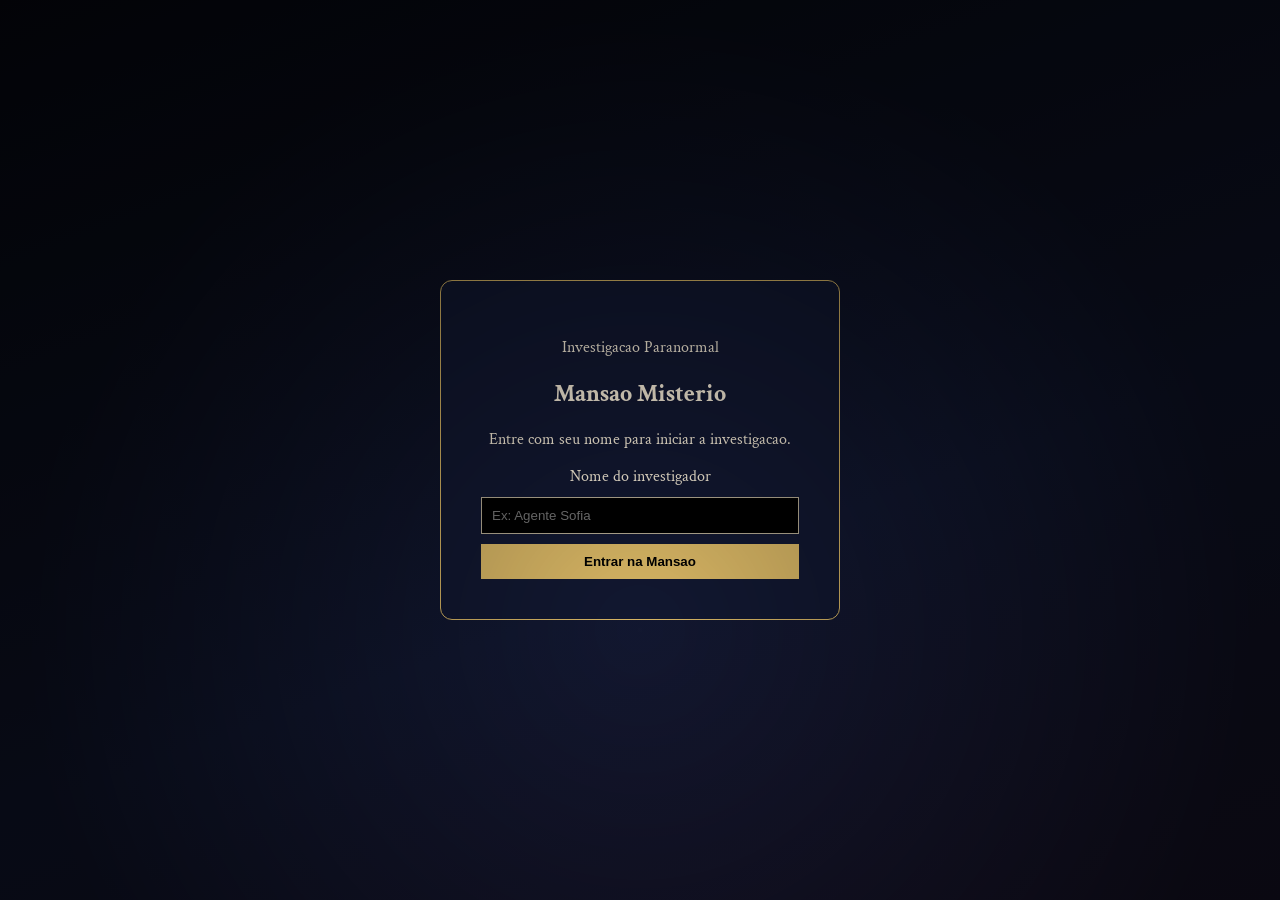
<file: index.html>
﻿<!DOCTYPE html>
<html lang="pt-BR">
<head>
  <meta charset="UTF-8">
  <meta http-equiv="refresh" content="0; url=login.html">
  <meta name="viewport" content="width=device-width, initial-scale=1.0">
  <title>Misterio - Redirecionando</title>
</head>
<body>
  <p>Redirecionando para a tela de login...</p>
</body>
</html>
</file>
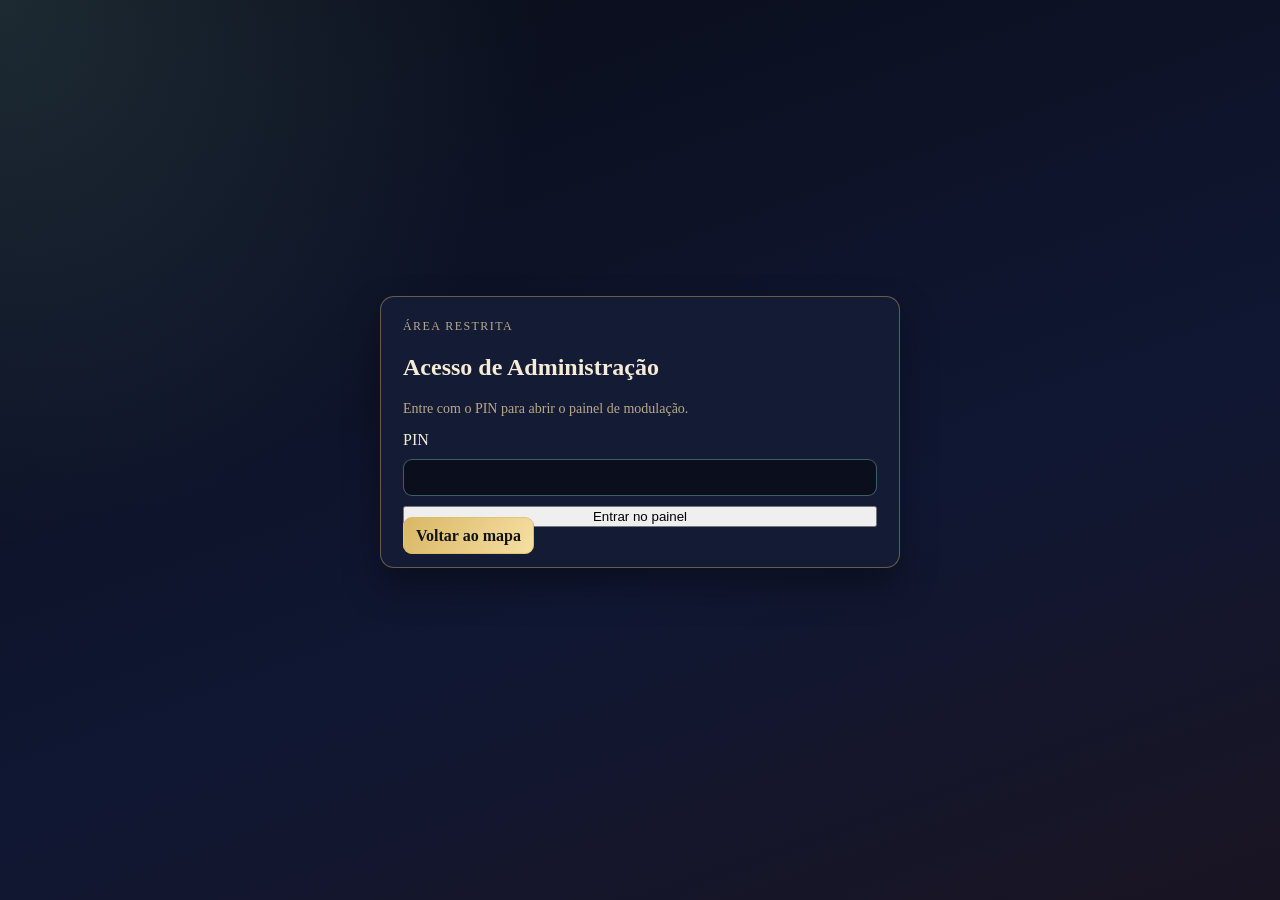
<file: admin-login.html>
<!DOCTYPE html>
<html lang="pt-BR">
<head>
  <meta charset="UTF-8">
  <meta name="viewport" content="width=device-width, initial-scale=1.0">
  <title>Acesso Admin</title>
  <link rel="stylesheet" href="admin.css?v=20260521a">
</head>
<body class="admin-page">
  <main class="admin-wrap">
    <section class="admin-card">
      <p class="admin-eyebrow">Área Restrita</p>
      <h1>Acesso de Administração</h1>
      <p class="admin-muted">Entre com o PIN para abrir o painel de modulação.</p>

      <form id="admin-login-form" class="admin-form">
        <label for="admin-pin">PIN</label>
        <input id="admin-pin" name="admin-pin" type="password" required minlength="4" maxlength="24" autocomplete="off">
        <button type="submit">Entrar no painel</button>
      </form>

      <p id="admin-login-error" class="admin-error hidden">PIN inválido.</p>
      <a class="admin-link" href="mapa.html">Voltar ao mapa</a>
    </section>
  </main>

  <script src="modulacao.js?v=20260521a"></script>
</body>
</html>
</file>
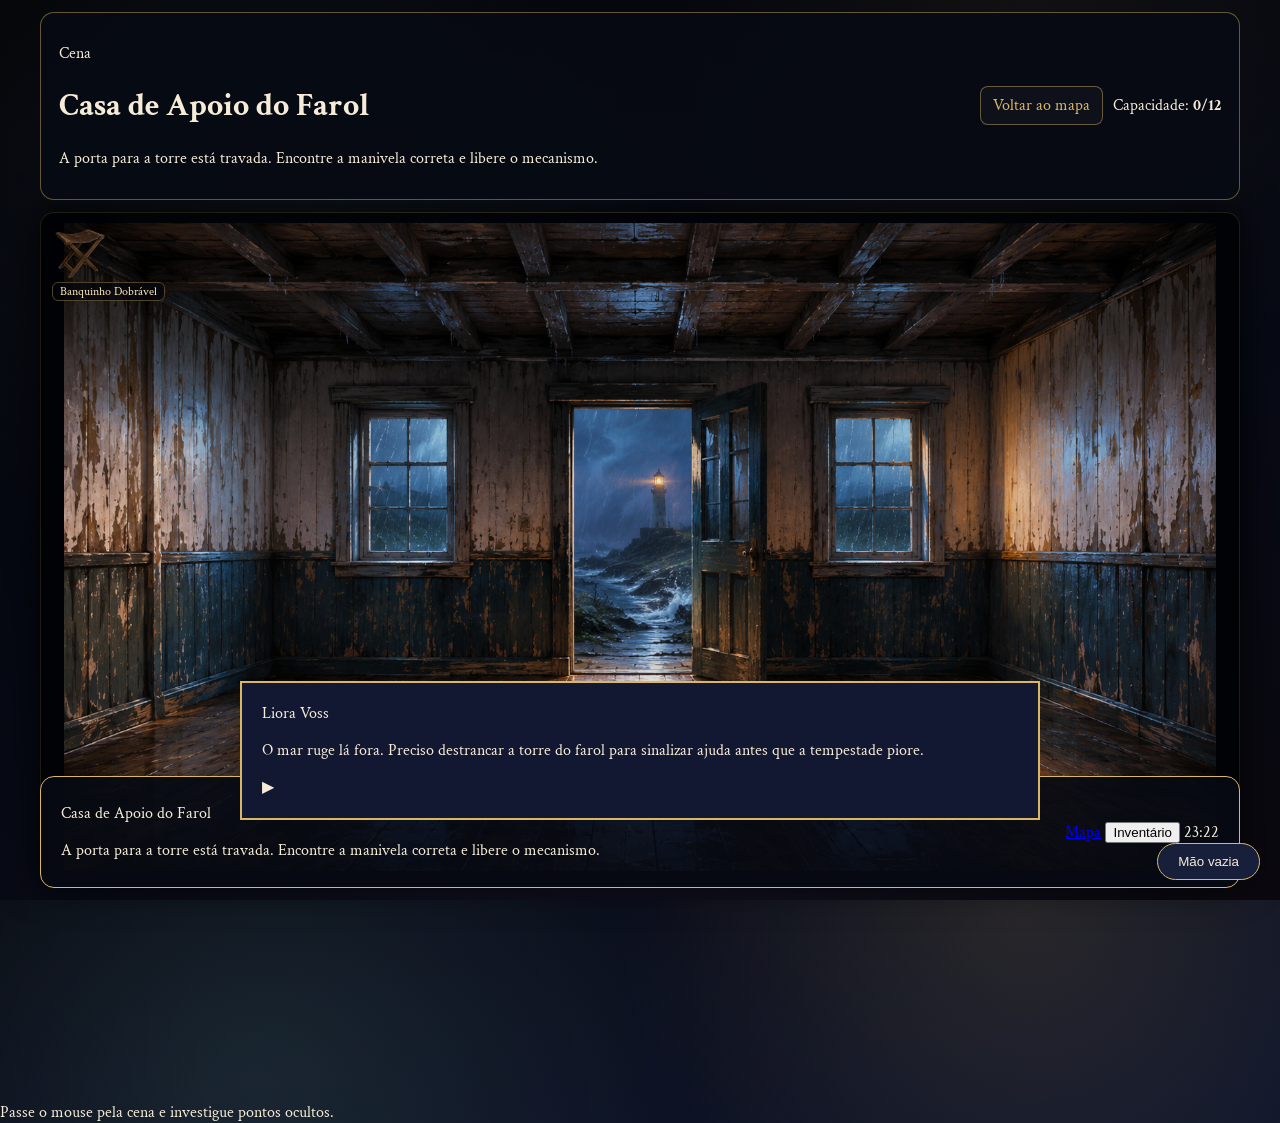
<file: game.html>
<!DOCTYPE html>
<html lang="pt-BR">
<head>
  <meta charset="UTF-8">
  <meta name="viewport" content="width=device-width, initial-scale=1.0">
  <title>Point-and-Click Adventure</title>
  <link rel="stylesheet" href="multipage.css?v=20260521c">
</head>
<body class="room-page">
  <!-- Container Principal do Jogo -->
  <div id="game-container">
    <header class="scene-header">
      <div>
        <p class="eyebrow">Cena</p>
        <h1 id="room-title">Carregando...</h1>
        <p id="room-goal" class="muted"></p>
      </div>
      <div class="scene-nav">
        <a class="scene-link" href="mapa.html">Voltar ao mapa</a>
        <span class="muted">Capacidade: <strong id="room-count">0/0</strong></span>
      </div>
    </header>

    <main class="scene-content">
      <!-- Frame da Cena (Contém imagem, overlays, lanterna e hotspots) -->
      <section class="scene-image-wrap">
        <div class="scene-frame" id="scene-frame">
          <img id="room-image" class="scene-image" src="" alt="Cenário Principal">
          
          <!-- Camada de Poeira/Volumétrica -->
          <div class="scene-dust-overlay" aria-hidden="true"></div>
          
          <!-- Camada de Lanterna -->
          <div class="lantern-overlay" id="lantern-overlay"></div>
          
          <!-- Camada de Overlays de Estado Visuais -->
          <div class="overlays-layer" id="overlays-layer"></div>
          
          <!-- Camada de Itens Coletáveis Visíveis -->
          <div class="scene-items-layer" id="scene-items-layer"></div>
          
          <!-- Camada de Hotspots Invisíveis Interativos -->
          <div class="hotspots-layer" id="hotspots-layer"></div>
        </div>
      </section>

      <!-- Painel de Detalhes / Inventário no HUD -->
      <aside class="scene-panel" id="room-items-panel">
        <!-- O conteúdo será injetado dinamicamente pelo engine.js -->
      </aside>
    </main>
  </div>

  <!-- HUD Fixo de Ações Rápidas no Rodapé -->
  <div class="game-hud">
    <div class="hud-info">
      <p class="hud-title" id="hud-room-title">Carregando...</p>
      <p class="hud-subtitle" id="hud-room-goal"></p>
    </div>
    <div class="hud-actions">
      <a class="hud-btn" href="mapa.html">Mapa</a>
      <button class="hud-btn" id="hud-toggle-inventory" type="button">Inventário</button>
      <span class="hud-clock" id="hud-clock">00:00</span>
    </div>
  </div>

  <!-- Slot Rápido de Mão Equipada -->
  <button class="hand-slot" id="hand-slot" type="button">
    <span class="hand-text">Mão vazia</span>
  </button>

  <!-- Caixa de Diálogo Gótica -->
  <div class="dialog-box" id="dialog-box">
    <div class="dialog-frame">
      <span class="dialog-speaker" id="dialog-speaker">Narrador</span>
      <p class="dialog-text" id="dialog-text">O mistério o aguarda...</p>
      <span class="dialog-indicator">▶</span>
    </div>
  </div>

  <!-- Overlay para Inventário em Tela Cheia -->
  <div class="inventory-overlay hidden" id="inventory-overlay">
    <div class="inventory-shell">
      <button id="inventory-close" class="inventory-close" type="button">Fechar</button>
      <!-- O painel de inventário será anexo aqui -->
    </div>
  </div>

  <!-- Overlay para Close-up de Cenas Dedicadas (Zoom) -->
  <div class="puzzle-scene-overlay hidden" id="scene-overlay">
    <div class="puzzle-scene-shell">
      <button id="scene-exit" class="scene-exit" type="button">Fechar Cena</button>
      <h3 id="scene-title" class="scene-title">Close-up</h3>
      <div id="scene-stage" class="scene-stage">
        <img id="scene-image" class="scene-image-full" alt="Cena zoomed">
        
        <!-- Poeira e lanterna do Closeup -->
        <div class="scene-dust-overlay" aria-hidden="true"></div>
        <div id="scene-lantern" class="lantern-overlay"></div>
        
        <!-- Overlays visuais de estado específicos do Closeup -->
        <div id="scene-overlays" class="overlays-layer"></div>
        
        <!-- Itens e hotspots do Closeup -->
        <div id="scene-items" class="scene-items-layer"></div>
        <div id="scene-hotspots" class="scene-hotspots"></div>
      </div>
    </div>
  </div>

  <!-- Overlay de Puzzles Mecânicos Dedicados (Mini-games) -->
  <div class="challenge-overlay hidden" id="challenge-overlay">
    <div class="challenge-card">
      <button id="challenge-close" class="challenge-close" type="button">Fechar</button>
      <p class="eyebrow">Puzzle de Investigação</p>
      <h2 id="challenge-title">Desafio</h2>
      <p id="challenge-story" class="challenge-story"></p>
      <p id="challenge-clue" class="challenge-clue"></p>
      <div id="challenge-body" class="challenge-body"></div>
      <p id="challenge-progress" class="challenge-progress"></p>
    </div>
  </div>

  <!-- Overlay de Vitória Gótica -->
  <div class="victory-overlay hidden" id="victory-overlay">
    <div class="victory-card">
      <p class="eyebrow">Objetivo Concluído</p>
      <h2 id="victory-title">Passagem Liberada!</h2>
      <p id="victory-text">A porta para a torre do farol finalmente cedeu. O caminho para o topo está aberto.</p>
      <a class="scene-link" href="mapa.html">Continuar Jornada</a>
    </div>
  </div>

  <!-- Sistema de Efeitos Sonoros com Fallback e Áudio Tag -->
  <audio id="fx-audio" preload="none"
    data-success="assets/audio/sfx_success.mp3"
    data-locked="assets/audio/sfx_locked.mp3"
    data-pickup="assets/audio/sfx_pickup.mp3"
    data-click="assets/audio/sfx_click.mp3"></audio>

  <!-- Feedbacks Dinâmicos: Toasts e Tooltips -->
  <div class="story-toast" id="story-toast"></div>
  <div class="gothic-tooltip" id="gothic-tooltip">Passe o mouse pela cena e investigue pontos ocultos.</div>

  <!-- Scripts: Primeiro a História (Dados) e depois o Motor (Lógica) -->
  <script src="story.js?v=20260521c"></script>
  <script src="engine.js?v=20260521c"></script>
</body>
</html>
</file>
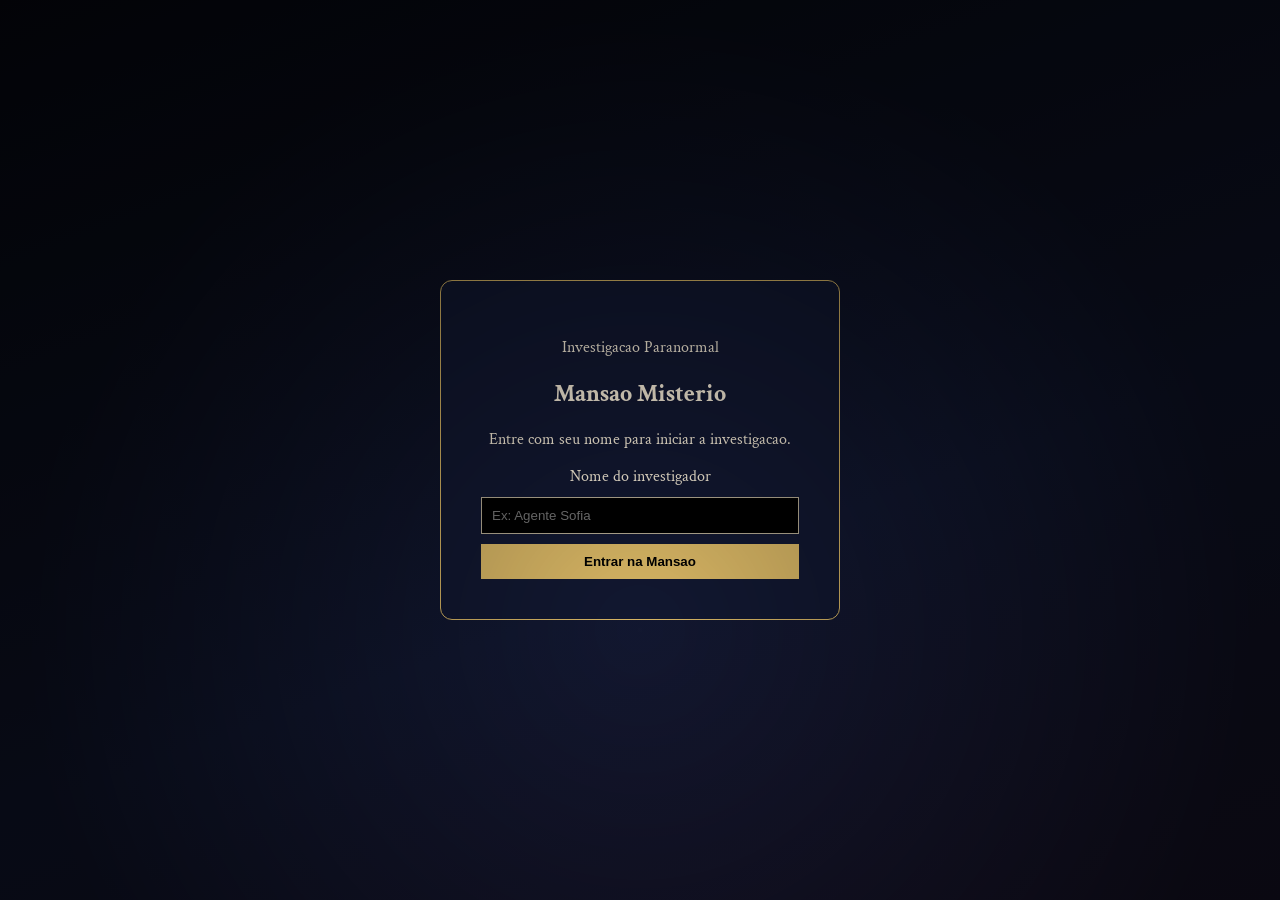
<file: login.html>
﻿<!DOCTYPE html>
<html lang="pt-BR">
<head>
  <meta charset="UTF-8">
  <meta name="viewport" content="width=device-width, initial-scale=1.0">
  <title>Misterio - Login</title>
  <link rel="stylesheet" href="multipage.css?v=20260520z">
</head>
<body class="screen-auth">
  <main class="auth-wrap">
    <section class="auth-card">
      <p class="eyebrow">Investigacao Paranormal</p>
      <h1 class="brand">Mansao Misterio</h1>
      <p class="subtitle">Entre com seu nome para iniciar a investigacao.</p>

      <form id="login-form" class="auth-form">
        <label for="player-name">Nome do investigador</label>
        <input id="player-name" name="playerName" maxlength="24" placeholder="Ex: Agente Sofia" required>
        <button type="submit">Entrar na Mansao</button>
      </form>
    </section>
  </main>

  <script src="app-pages.js"></script>
</body>
</html>
</file>
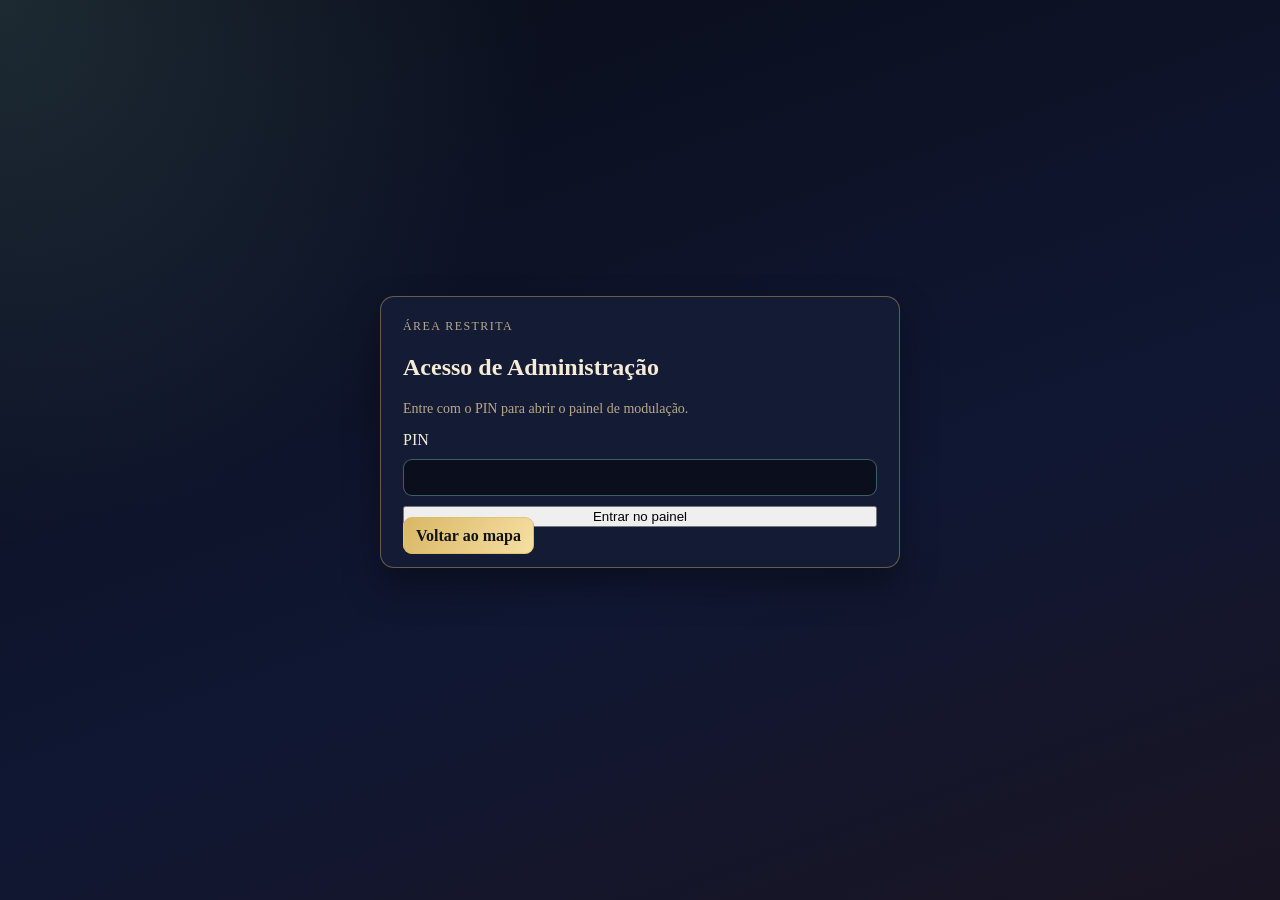
<file: modulacao.html>
<!DOCTYPE html>
<html lang="pt-BR">
<head>
  <meta charset="UTF-8">
  <meta name="viewport" content="width=device-width, initial-scale=1.0">
  <title>Painel de Modulação</title>
  <link rel="stylesheet" href="admin.css?v=20260521c">
</head>
<body class="admin-page">
  <header class="admin-topbar">
    <div>
      <p class="admin-eyebrow">Admin</p>
      <h1>Painel de Modulação</h1>
      <p class="admin-muted">Monte sala com fundo, overlays, itens e puzzles e gere JSON para story.js.</p>
    </div>
    <div class="admin-actions">
      <a href="mapa.html" class="admin-btn ghost">Mapa</a>
      <button id="admin-logout" class="admin-btn ghost" type="button">Sair do admin</button>
    </div>
  </header>

  <main class="admin-grid">
    <section class="admin-panel admin-panel-wide admin-visual-panel">
      <div class="admin-visual-head">
        <div>
          <h2>Preview visual</h2>
          <p class="admin-muted">Arraste cada peça para posicionar a sala. Clique em uma peça para editar os dados finos.</p>
        </div>
        <div class="admin-inline admin-visual-actions">
          <button id="preview-sync" class="admin-btn ghost" type="button">Sincronizar preview</button>
          <button id="preview-reset" class="admin-btn ghost" type="button">Resetar seleção</button>
        </div>
      </div>
      <div class="admin-preview-stage" id="mod-preview-stage">
        <img id="mod-preview-image" class="admin-preview-image" alt="Preview da sala">
        <div id="mod-preview-layer" class="admin-preview-layer"></div>
      </div>
    </section>

    <section class="admin-panel">
      <h2>Cenário base</h2>
      <label for="room-preset">Carregar sala existente</label>
      <div class="admin-inline">
        <select id="room-preset"></select>
        <button id="load-room-preset" class="admin-btn ghost" type="button">Carregar</button>
      </div>

      <label for="room-id">ID da sala</label>
      <input id="room-id" type="text" value="casa_farol">

      <label for="room-title">Título</label>
      <input id="room-title" type="text" value="Casa de Apoio do Farol">

      <label for="room-image">Imagem de fundo (path)</label>
      <input id="room-image" type="text" value="assets/images/scenes/casa_farol_principal.png">

      <label for="room-goal">Objetivo</label>
      <textarea id="room-goal" rows="3">A porta para a torre está travada. Encontre a manivela correta e libere o mecanismo.</textarea>
    </section>

    <section class="admin-panel">
      <h2>Overlay visual</h2>
      <div class="admin-inline">
        <input id="overlay-flag" type="text" placeholder="flag ex: puzzle_bau_resolvido">
        <input id="overlay-image" type="text" placeholder="imagem ex: assets/images/scenes/bau_open.png">
      </div>
      <div class="admin-inline">
        <input id="overlay-x" type="number" placeholder="x" min="0" max="100">
        <input id="overlay-y" type="number" placeholder="y" min="0" max="100">
        <input id="overlay-w" type="number" placeholder="w" min="1" max="100">
        <input id="overlay-h" type="number" placeholder="h" min="1" max="100">
      </div>
      <div class="admin-inline">
        <button id="add-overlay" class="admin-btn" type="button">Adicionar overlay</button>
        <button id="update-overlay" class="admin-btn ghost" type="button">Atualizar selecionado</button>
      </div>
      <ul id="overlay-list" class="admin-list"></ul>
    </section>

    <section class="admin-panel">
      <h2>Item no cenário</h2>
      <div class="admin-inline">
        <input id="item-id" type="text" placeholder="itemId ex: banquinho_dobravel">
        <input id="item-label" type="text" placeholder="label ex: Banquinho">
      </div>
      <div class="admin-inline">
        <input id="item-x" type="number" placeholder="x" min="0" max="100">
        <input id="item-y" type="number" placeholder="y" min="0" max="100">
        <input id="item-w" type="number" placeholder="w" min="1" max="100">
        <input id="item-h" type="number" placeholder="h" min="1" max="100">
      </div>
      <div class="admin-inline">
        <button id="add-item-hotspot" class="admin-btn" type="button">Adicionar item</button>
        <button id="update-item-hotspot" class="admin-btn ghost" type="button">Atualizar selecionado</button>
      </div>
      <ul id="item-list" class="admin-list"></ul>
    </section>

    <section class="admin-panel">
      <h2>Puzzle hotspot</h2>
      <div class="admin-inline">
        <input id="puzzle-id" type="text" placeholder="puzzleId ex: puzzle_mecanismo_trava">
        <input id="puzzle-label" type="text" placeholder="label do hotspot">
      </div>
      <div class="admin-inline">
        <input id="puzzle-flag" type="text" placeholder="flag sucesso ex: trava_destrancada">
        <input id="puzzle-msg" type="text" placeholder="mensagem sucesso">
      </div>
      <div class="admin-inline">
        <input id="puzzle-x" type="number" placeholder="x" min="0" max="100">
        <input id="puzzle-y" type="number" placeholder="y" min="0" max="100">
        <input id="puzzle-w" type="number" placeholder="w" min="1" max="100">
        <input id="puzzle-h" type="number" placeholder="h" min="1" max="100">
      </div>
      <div class="admin-inline">
        <button id="add-puzzle-hotspot" class="admin-btn" type="button">Adicionar puzzle</button>
        <button id="update-puzzle-hotspot" class="admin-btn ghost" type="button">Atualizar selecionado</button>
      </div>
      <ul id="puzzle-list" class="admin-list"></ul>
    </section>

    <section class="admin-panel">
      <h2>Definição de puzzle</h2>
      <div class="admin-inline">
        <input id="pdef-id" type="text" placeholder="id ex: puzzle_bau_maritimo">
        <input id="pdef-title" type="text" placeholder="título">
      </div>
      <div class="admin-inline">
        <input id="pdef-kind" type="text" placeholder="kind ex: sequence">
        <input id="pdef-image" type="text" placeholder="imagem ex: assets/images/scenes/painel.png">
      </div>
      <textarea id="pdef-story" rows="2" placeholder="story"></textarea>
      <textarea id="pdef-clue" rows="2" placeholder="clue"></textarea>
      <textarea id="pdef-options" rows="2" placeholder='options JSON ex: ["Maré","Norte"]'></textarea>
      <textarea id="pdef-answer" rows="2" placeholder='answer JSON/string ex: ["Maré","Norte"] ou "1234"'></textarea>
      <div class="admin-inline">
        <button id="add-puzzle-def" class="admin-btn" type="button">Adicionar puzzle</button>
        <button id="update-puzzle-def" class="admin-btn ghost" type="button">Atualizar selecionado</button>
      </div>
      <ul id="pdef-list" class="admin-list"></ul>
    </section>

    <section class="admin-panel admin-panel-wide">
      <h2>JSON gerado</h2>
      <button id="generate-json" class="admin-btn" type="button">Gerar rooms + puzzles</button>
      <button id="copy-json" class="admin-btn ghost" type="button">Copiar JSON</button>
      <textarea id="json-output" rows="16" spellcheck="false"></textarea>
      <p class="admin-muted">Cole os blocos em rooms e puzzles no story.js.</p>
    </section>
  </main>

  <script src="story.js?v=20260521c"></script>
  <script src="modulacao.js?v=20260521c"></script>
</body>
</html>
</file>
<file: admin.css>
:root {
  --admin-bg: #0b1020;
  --admin-panel: #151d36;
  --admin-ink: #f6ebd4;
  --admin-muted: #baa98a;
  --admin-accent: #d9b765;
  --admin-teal: #8fd6c8;
}

* {
  box-sizing: border-box;
}

html,
body {
  margin: 0;
  padding: 0;
  min-height: 100%;
}

body.admin-page {
  font-family: Georgia, serif;
  color: var(--admin-ink);
  background: radial-gradient(circle at 0% 0%, rgba(143, 214, 200, 0.15), transparent 35%),
    linear-gradient(160deg, #090c17, #101733 60%, #191422);
  padding: 18px;
}

.admin-wrap {
  min-height: 92vh;
  display: grid;
  place-items: center;
}

.admin-card,
.admin-panel {
  background: rgba(21, 29, 54, 0.92);
  border: 1px solid rgba(217, 183, 101, 0.42);
  border-radius: 14px;
  box-shadow: 0 18px 36px rgba(0, 0, 0, 0.35);
}

.admin-card {
  width: min(520px, 100%);
  padding: 22px;
}

.admin-eyebrow {
  margin: 0;
  letter-spacing: 0.12em;
  text-transform: uppercase;
  color: var(--admin-muted);
  font-size: 12px;
}

.admin-muted {
  color: var(--admin-muted);
  font-size: 14px;
}

.admin-form,
.admin-panel {
  display: grid;
  gap: 10px;
}

.admin-form input,
.admin-panel input,
.admin-panel textarea {
  border: 1px solid rgba(143, 214, 200, 0.4);
  border-radius: 9px;
  padding: 10px;
  color: var(--admin-ink);
  background: rgba(8, 11, 21, 0.72);
}

.admin-topbar {
  width: min(1280px, 100%);
  margin: 0 auto 14px;
  display: flex;
  align-items: flex-end;
  justify-content: space-between;
  gap: 10px;
}

.admin-actions {
  display: flex;
  gap: 8px;
}

.admin-grid {
  width: min(1280px, 100%);
  margin: 0 auto;
  display: grid;
  grid-template-columns: repeat(auto-fit, minmax(320px, 1fr));
  gap: 12px;
}

.admin-panel {
  padding: 14px;
}

.admin-visual-panel {
  display: grid;
  gap: 12px;
}

.admin-visual-head {
  display: flex;
  align-items: flex-end;
  justify-content: space-between;
  gap: 12px;
}

.admin-visual-actions {
  justify-content: flex-end;
}

.admin-preview-stage {
  position: relative;
  min-height: 540px;
  border-radius: 16px;
  overflow: hidden;
  border: 1px solid rgba(217, 183, 101, 0.35);
  background: radial-gradient(circle at 20% 20%, rgba(143, 214, 200, 0.12), transparent 35%),
    rgba(7, 10, 20, 0.92);
}

.admin-preview-image {
  width: 100%;
  height: 100%;
  min-height: 540px;
  object-fit: cover;
  display: block;
  filter: brightness(0.88);
}

.admin-preview-layer {
  position: absolute;
  inset: 0;
}

.preview-token {
  position: absolute;
  display: flex;
  flex-direction: column;
  align-items: stretch;
  justify-content: flex-start;
  border: 1px solid rgba(255, 255, 255, 0.15);
  border-radius: 10px;
  color: #fff;
  font-size: 12px;
  font-weight: 700;
  cursor: grab;
  user-select: none;
  min-width: 44px;
  min-height: 28px;
  padding: 4px 8px;
  backdrop-filter: blur(4px);
  overflow: hidden;
}

.preview-token:active {
  cursor: grabbing;
}

.preview-token.overlay {
  background: rgba(217, 183, 101, 0.22);
  border-color: rgba(217, 183, 101, 0.6);
}

.preview-token.item {
  background: rgba(143, 214, 200, 0.22);
  border-color: rgba(143, 214, 200, 0.6);
}

.preview-token.puzzle {
  background: rgba(255, 154, 113, 0.22);
  border-color: rgba(255, 154, 113, 0.65);
}

.preview-token.selected {
  box-shadow: 0 0 0 2px rgba(255, 255, 255, 0.85);
}

.preview-token-image {
  width: 100%;
  flex: 1 1 auto;
  object-fit: contain;
  display: block;
  pointer-events: none;
}

.preview-token-label {
  margin-top: 4px;
  padding: 1px 6px;
  border-radius: 999px;
  background: rgba(6, 8, 14, 0.78);
  text-align: center;
  pointer-events: none;
}

.admin-panel-wide {
  grid-column: 1 / -1;
}

.admin-inline {
  display: grid;
  grid-template-columns: repeat(2, minmax(0, 1fr));
  gap: 8px;
}

.admin-btn,
.admin-link {
  border: 1px solid rgba(217, 183, 101, 0.6);
  border-radius: 9px;
  padding: 9px 12px;
  text-decoration: none;
  background: linear-gradient(120deg, var(--admin-accent), #f6dfa3);
  color: #121212;
  font-weight: 700;
  cursor: pointer;
}

.admin-btn.ghost {
  background: transparent;
  color: var(--admin-ink);
}

.admin-list {
  list-style: decimal;
  margin: 0;
  padding-left: 18px;
  color: #e3d9c4;
  font-size: 14px;
  display: grid;
  gap: 4px;
}

.admin-list button {
  border: 1px solid rgba(217, 183, 101, 0.45);
  background: rgba(8, 11, 21, 0.7);
  color: var(--admin-ink);
  border-radius: 6px;
  padding: 2px 7px;
  cursor: pointer;
}

.admin-list button:hover {
  border-color: var(--admin-teal);
}

.admin-error {
  color: #ffb0a8;
}

.hidden {
  display: none !important;
}

#json-output {
  width: 100%;
  min-height: 280px;
  font-family: Consolas, monospace;
  font-size: 13px;
  resize: vertical;
}

/* Página principal do jogo */
body.room-page {
  min-height: 100vh;
  color: var(--ink);
  font-family: var(--font-serif);
  background:
    radial-gradient(circle at 20% 20%, rgba(143, 214, 200, 0.12), transparent 35%),
    radial-gradient(circle at 80% 0%, rgba(217, 183, 101, 0.14), transparent 30%),
    linear-gradient(160deg, #070912, #101731 60%, #191422);
}

#game-container {
  min-height: 100vh;
}

.scene-header {
  width: min(1200px, calc(100% - 24px));
  margin: 12px auto 0;
  padding: 14px 18px;
  border: 1px solid rgba(217, 183, 101, 0.45);
  border-radius: 14px;
  background: rgba(7, 10, 19, 0.9);
  display: flex;
  align-items: center;
  justify-content: space-between;
  gap: 12px;
}

.scene-nav {
  display: flex;
  align-items: center;
  gap: 10px;
}

.scene-link {
  color: #d9b765;
  text-decoration: none;
  border: 1px solid rgba(217, 183, 101, 0.45);
  border-radius: 8px;
  padding: 8px 12px;
  background: rgba(255, 255, 255, 0.03);
}

.scene-content {
  width: min(1200px, calc(100% - 24px));
  margin: 12px auto 100px;
}

.scene-image-wrap {
  padding: 0;
  min-height: auto;
}

.scene-frame {
  width: 100%;
  padding: 10px;
  border: 1px solid rgba(217, 183, 101, 0.32);
  border-radius: 14px;
  background: rgba(3, 5, 12, 0.9);
}

.scene-image {
  width: 100%;
  max-height: 72vh;
  object-fit: contain;
}

.scene-panel {
  margin-top: 12px;
  min-height: 72px;
}

.game-hud {
  width: min(1200px, calc(100% - 24px));
  left: 50%;
  transform: translateX(-50%);
  top: auto;
  bottom: 12px;
  border-radius: 14px;
}

.dialog-box,
.challenge-overlay,
.victory-overlay,
.inventory-overlay,
.puzzle-scene-overlay {
  backdrop-filter: blur(4px);
}

.scene-visual-overlay,
.scene-item-prop,
.scene-hotspot,
.hotspots-layer,
.scene-items-layer,
.overlays-layer {
  position: absolute;
}

.scene-visual-overlay {
  background-size: contain;
  background-repeat: no-repeat;
  background-position: center;
  pointer-events: none;
  z-index: 3;
}

.scene-item-prop {
  transform: translate(-50%, -50%);
  pointer-events: none;
  z-index: 4;
  display: flex;
  flex-direction: column;
  align-items: center;
}

.item-sprite {
  width: 56px;
  height: 56px;
  object-fit: contain;
  display: block;
  filter: drop-shadow(0 4px 10px rgba(0, 0, 0, 0.45));
}

.item-nameplate {
  margin-top: 4px;
  padding: 1px 7px;
  border-radius: 6px;
  font-size: 12px;
  color: var(--ink-light);
  background: rgba(4, 6, 12, 0.78);
  border: 1px solid rgba(217, 183, 101, 0.35);
  white-space: nowrap;
}

.hotspots-layer {
  inset: 10px;
}

.scene-hotspot {
  touch-action: none;
}

@media (max-width: 760px) {
  .admin-inline {
    grid-template-columns: 1fr;
  }

  .admin-visual-head,
  .scene-header {
    flex-direction: column;
    align-items: stretch;
  }

  .admin-preview-stage,
  .admin-preview-image {
    min-height: 320px;
  }
}
</file>
<file: multipage.css>
/* ============================================================================
   MULTIPAGE.CSS - RPG Game Interface Styling
   Estilo G�tico/Mist�rio com Cores: #090c17, #d9b765, #8fd6c8, #fde8b8
   Fontes: Crimson Text (serifada elegante) + Georgia (fallback)
   ============================================================================ */

@import url('https://fonts.googleapis.com/css2?family=Crimson+Text:ital,wght@0,400;0,600;0,700;1,400&family=Georgia:ital,wght@0,400;0,700;1,400&display=swap');

:root {
  --bg: #090c17;
  --bg-soft: #121831;
  --card: #171f3b;
  --ink: #f5ebd7;
  --ink-light: #fde8b8;
  --muted: #b5ab93;
  --accent: #d9b765;
  --accent-light: #f7e3a7;
  --accent-2: #8fd6c8;
  --font-serif: 'Crimson Text', 'Georgia', serif;
  --z-background: 1;
  --z-base: 2;
  --z-scene-overlays: 6;
  --z-layers: 8;
  --z-hud: 140;
  --z-hand-slot: 146;
  --z-inventory: 190;
  --z-closeup: 180;
  --z-puzzle: 185;
}

* { box-sizing: border-box; }
html, body { margin: 0; padding: 0; width: 100%; height: 100%; }
body {
  min-height: 100vh;
  color: var(--ink);
  font-family: var(--font-serif);
  background: #070912 linear-gradient(160deg, #070912, #121831 60%, #181428);
  overflow-x: hidden;
}

body::before {
  content: ''; position: fixed; inset: 0; pointer-events: none; z-index: var(--z-background);
  background: radial-gradient(circle at 50% 70%, rgba(0, 0, 0, 0), rgba(0, 0, 0, 0.56) 68%);
}

.hidden { display: none !important; }

/* LAYOUT DO JOGO */
.scene-image-wrap {
  position: relative;
  min-height: 100vh;
  display: flex;
  align-items: center;
  justify-content: center;
  padding: 80px 20px 100px;
}

.scene-frame {
  position: relative;
  width: min(100%, 1200px);
  border: 1px solid var(--accent);
  background: #000;
  padding: 10px;
  box-shadow: 0 0 40px rgba(0,0,0,0.8);
}

.scene-image {
  width: 100%;
  display: block;
  filter: brightness(0.9);
}

/* CAMADAS */
.overlays-layer, .hotspots-layer, .scene-items-layer {
  position: absolute;
  inset: 10px;
  pointer-events: none;
}

.hotspots-layer { pointer-events: auto; }

.scene-hotspot {
  position: absolute;
  cursor: pointer;
  background: rgba(255,255,255,0.01);
  border: 1px solid transparent;
}

.scene-hotspot:hover {
  background: rgba(143, 214, 200, 0.1);
  border-color: var(--accent-2);
}

/* HUD */
.game-hud {
  position: fixed; top: 15px; left: 15px; right: 15px;
  z-index: var(--z-hud);
  background: rgba(7, 10, 19, 0.9);
  border: 1px solid var(--accent);
  padding: 10px 20px;
  display: flex;
  justify-content: space-between;
  align-items: center;
  border-radius: 8px;
}

.hand-slot {
  position: fixed; right: 20px; bottom: 20px;
  z-index: var(--z-hand-slot);
  background: var(--card);
  border: 1px solid var(--accent);
  color: var(--ink);
  padding: 10px 20px;
  border-radius: 50px;
  cursor: pointer;
}

/* INVENT�RIO */
.inventory-overlay {
  position: fixed; inset: 0; z-index: var(--z-inventory);
  background: rgba(0,0,0,0.85);
  display: flex; align-items: center; justify-content: center;
}

.inventory-shell {
  background: var(--bg-soft);
  border: 2px solid var(--accent);
  padding: 30px;
  width: min(800px, 90%);
  border-radius: 12px;
}

.inventory-grid {
  display: grid;
  grid-template-columns: repeat(auto-fill, minmax(120px, 1fr));
  gap: 15px;
  margin-top: 20px;
}

.inventory-chip {
  background: var(--card);
  border: 1px solid var(--muted);
  padding: 15px;
  text-align: center;
  cursor: pointer;
}

.inventory-chip.active { border-color: var(--accent); background: var(--accent); color: #000; }

/* CLOSEUP / PUZZLE SCENE */
.puzzle-scene-overlay {
  position: fixed; inset: 0; z-index: var(--z-closeup);
  background: rgba(0,0,0,0.95);
  display: flex; flex-direction: column; align-items: center; justify-content: center;
}

.puzzle-scene-shell {
  position: relative;
  width: min(1000px, 95%);
}

.scene-stage {
  position: relative;
  border: 2px solid var(--accent);
}

.scene-image-full { width: 100%; display: block; }

.scene-exit {
  position: absolute; top: -40px; right: 0;
  background: none; border: 1px solid var(--accent); color: var(--accent);
  padding: 5px 15px; cursor: pointer;
}

/* DIALOGS */
.dialog-box {
  position: fixed; bottom: 80px; left: 50%; transform: translateX(-50%);
  width: min(800px, 90%);
  background: var(--bg-soft); border: 2px solid var(--accent);
  padding: 20px; z-index: 1500; display: none;
}

.dialog-box.active { display: block; }

/* AUTH */
.screen-auth { display: flex; align-items: center; justify-content: center; min-height: 100vh; }
.auth-card { background: var(--bg-soft); border: 1px solid var(--accent); padding: 40px; border-radius: 12px; width: 400px; text-align: center; }
.auth-form input { width: 100%; padding: 10px; margin: 10px 0; background: #000; border: 1px solid var(--muted); color: #fff; }
.auth-form button { width: 100%; padding: 10px; background: var(--accent); border: none; font-weight: bold; cursor: pointer; }

/* MAP */
.room-grid { display: grid; grid-template-columns: repeat(auto-fill, minmax(250px, 1fr)); gap: 20px; padding: 40px; }
.room-card { background: var(--bg-soft); border: 1px solid var(--accent); text-decoration: none; color: var(--ink); border-radius: 8px; overflow: hidden; }
.room-card img { width: 100%; height: 150px; object-fit: cover; }
.room-card span { display: block; padding: 10px; text-align: center; font-weight: bold; }

 . s c e n e - v i s u a l - o v e r l a y   { 
     p o s i t i o n :   a b s o l u t e ; 
     b a c k g r o u n d - s i z e :   c o n t a i n ; 
     b a c k g r o u n d - r e p e a t :   n o - r e p e a t ; 
     b a c k g r o u n d - p o s i t i o n :   c e n t e r ; 
     p o i n t e r - e v e n t s :   n o n e ; 
     z - i n d e x :   v a r ( - - z - l a y e r s ) ; 
 } 
 
 
 
.scene-item-prop {
  position: absolute;
  transform: translate(-50%, -50%);
  pointer-events: none;
  z-index: calc(var(--z-layers) + 1);
  display: flex;
  flex-direction: column;
  align-items: center;
}

.item-sprite {
  width: 56px;
  height: 56px;
  object-fit: contain;
  display: block;
  filter: drop-shadow(0 4px 10px rgba(0, 0, 0, 0.45));
}

.item-nameplate {
  margin-top: 4px;
  padding: 1px 7px;
  border-radius: 6px;
  font-size: 12px;
  color: var(--ink-light);
  background: rgba(4, 6, 12, 0.78);
  border: 1px solid rgba(217, 183, 101, 0.35);
  white-space: nowrap;
}

/* Layout principal da página do jogo */
body.room-page {
  min-height: 100vh;
  color: var(--ink);
  font-family: var(--font-serif);
  background:
    radial-gradient(circle at 20% 20%, rgba(143, 214, 200, 0.12), transparent 35%),
    radial-gradient(circle at 80% 0%, rgba(217, 183, 101, 0.14), transparent 30%),
    linear-gradient(160deg, #070912, #101731 60%, #191422);
}

#game-container {
  min-height: 100vh;
}

.scene-header {
  width: min(1200px, calc(100% - 24px));
  margin: 12px auto 0;
  padding: 14px 18px;
  border: 1px solid rgba(217, 183, 101, 0.45);
  border-radius: 14px;
  background: rgba(7, 10, 19, 0.9);
  display: flex;
  align-items: center;
  justify-content: space-between;
  gap: 12px;
}

.scene-nav {
  display: flex;
  align-items: center;
  gap: 10px;
}

.scene-link {
  color: #d9b765;
  text-decoration: none;
  border: 1px solid rgba(217, 183, 101, 0.45);
  border-radius: 8px;
  padding: 8px 12px;
  background: rgba(255, 255, 255, 0.03);
}

.scene-content {
  width: min(1200px, calc(100% - 24px));
  margin: 12px auto 100px;
}

.scene-image-wrap {
  padding: 0;
  min-height: auto;
}

.scene-frame {
  width: 100%;
  padding: 10px;
  border: 1px solid rgba(217, 183, 101, 0.32);
  border-radius: 14px;
  background: rgba(3, 5, 12, 0.9);
}

.scene-image {
  width: 100%;
  max-height: 72vh;
  object-fit: contain;
}

.scene-panel {
  margin-top: 12px;
  min-height: 72px;
}

.game-hud {
  width: min(1200px, calc(100% - 24px));
  left: 50%;
  transform: translateX(-50%);
  top: auto;
  bottom: 12px;
  border-radius: 14px;
}

.dialog-box,
.challenge-overlay,
.victory-overlay,
.inventory-overlay,
.puzzle-scene-overlay {
  backdrop-filter: blur(4px);
}

@media (max-width: 760px) {
  .scene-header {
    flex-direction: column;
    align-items: stretch;
  }
}

/* Regras de força maior para evitar conflitos herdados */
body.room-page #game-container {
  min-height: 100vh !important;
  display: flex !important;
  flex-direction: column !important;
}

body.room-page .scene-header {
  position: relative !important;
  z-index: 30 !important;
}

body.room-page .scene-content {
  flex: 1 1 auto !important;
  padding-bottom: 120px !important;
}

body.room-page .scene-panel {
  display: none !important;
}

body.room-page .game-hud {
  position: fixed !important;
  left: 50% !important;
  right: auto !important;
  top: auto !important;
  bottom: 12px !important;
  transform: translateX(-50%) !important;
  z-index: 240 !important;
  width: min(1200px, calc(100% - 24px)) !important;
}

body.room-page .inventory-overlay {
  position: fixed !important;
  inset: 0 !important;
  z-index: 700 !important;
  display: grid !important;
  place-items: center !important;
  padding: 18px !important;
  background: rgba(4, 6, 12, 0.9) !important;
}

body.room-page .inventory-overlay.hidden {
  display: none !important;
}

body.room-page .inventory-shell {
  width: min(1180px, 100%) !important;
  max-height: 88vh !important;
  overflow: auto !important;
  background: rgba(7, 10, 19, 0.98) !important;
  border: 1px solid rgba(217, 183, 101, 0.45) !important;
  border-radius: 16px !important;
  padding: 18px !important;
}

body.room-page .hand-slot {
  z-index: 245 !important;
}

body.room-page .scene-frame {
  position: relative !important;
}

body.room-page .scene-frame .scene-image {
  position: relative !important;
  z-index: 1 !important;
}

body.room-page .scene-frame .scene-dust-overlay {
  z-index: 2 !important;
}

body.room-page .scene-frame .lantern-overlay {
  z-index: 3 !important;
}

body.room-page .scene-frame .overlays-layer {
  z-index: 4 !important;
}

body.room-page .scene-frame .scene-items-layer {
  z-index: 5 !important;
}

body.room-page .scene-frame .hotspots-layer {
  z-index: 6 !important;
}
</file>
